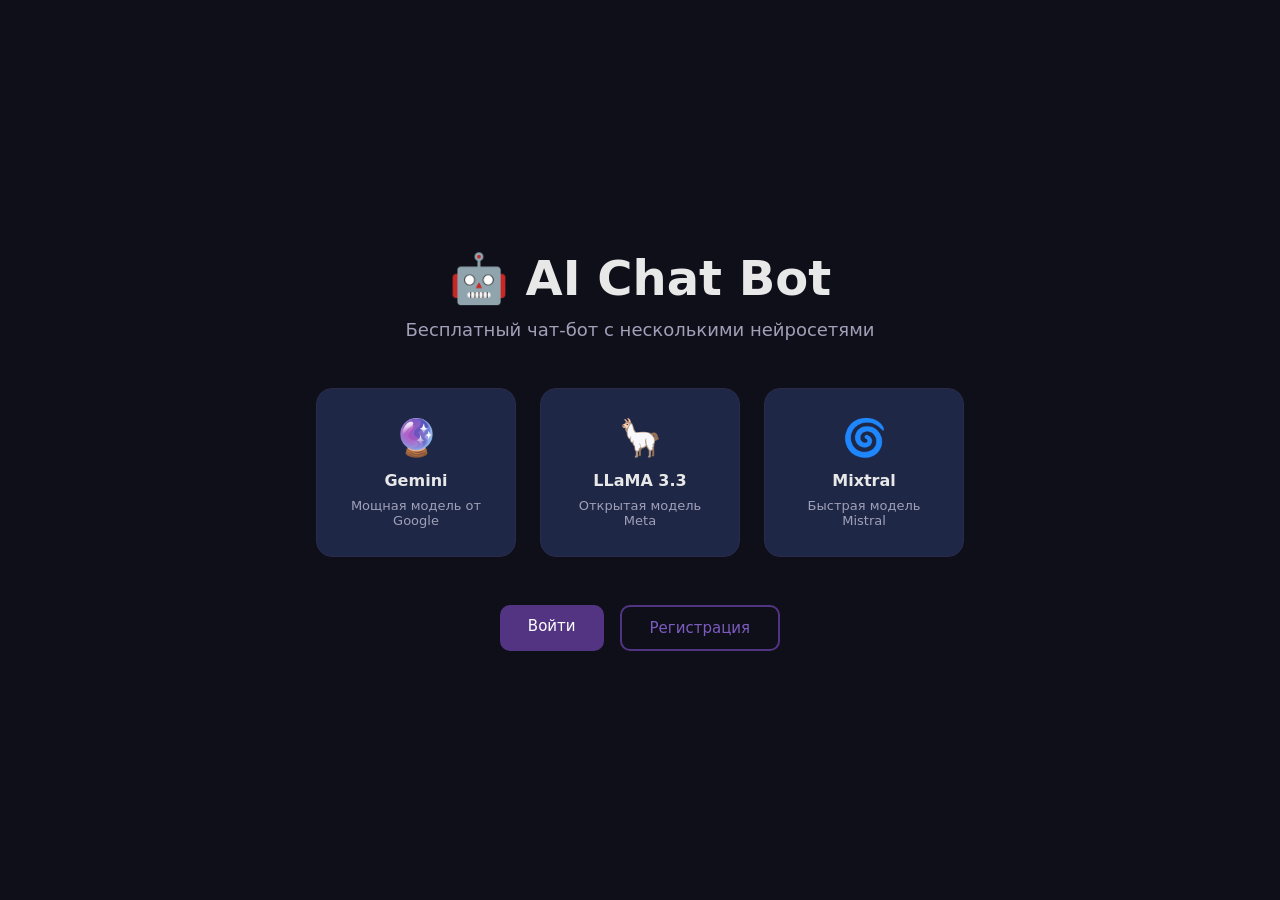
<file: templates/index.html>
<!DOCTYPE html>
<html lang="ru">
<head>
    <meta charset="UTF-8">
    <meta name="viewport" content="width=device-width, initial-scale=1.0">
    <title>AI Chat Bot</title>
    <link rel="stylesheet" href="/static/style.css">
</head>
<body class="landing">
    <div class="landing-container">
        <div class="landing-content">
            <h1>🤖 AI Chat Bot</h1>
            <p class="subtitle">
                Бесплатный чат-бот с несколькими нейросетями
            </p>
            <div class="features">
                <div class="feature">
                    <span class="feature-icon">🔮</span>
                    <h3>Gemini</h3>
                    <p>Мощная модель от Google</p>
                </div>
                <div class="feature">
                    <span class="feature-icon">🦙</span>
                    <h3>LLaMA 3.3</h3>
                    <p>Открытая модель Meta</p>
                </div>
                <div class="feature">
                    <span class="feature-icon">🌀</span>
                    <h3>Mixtral</h3>
                    <p>Быстрая модель Mistral</p>
                </div>
            </div>
            <div class="landing-buttons">
                <a href="/login" class="btn btn-primary">Войти</a>
                <a href="/register" class="btn btn-outline">Регистрация</a>
            </div>
        </div>
    </div>
</body>
</html>
</file>
<file: static/style.css>
* { margin: 0; padding: 0; box-sizing: border-box; }

:root {
    --bg-1: #0f0f1a;
    --bg-2: #1a1a2e;
    --bg-3: #16213e;
    --bg-card: #1e2746;
    --accent: #533483;
    --accent-h: #6a42a0;
    --accent-l: #7c5cbe;
    --text-1: #e8e8e8;
    --text-2: #a0a0b8;
    --text-m: #6b6b80;
    --ok: #4caf50;
    --err: #f44336;
    --border: #2a2a4a;
    --sidebar-w: 280px;
}

body {
    font-family: 'Segoe UI', system-ui, -apple-system, sans-serif;
    background: var(--bg-1);
    color: var(--text-1);
    min-height: 100vh;
}

/* ======= КНОПКИ ======= */
.btn {
    padding: 12px 28px;
    border: none;
    border-radius: 10px;
    font-size: 15px;
    cursor: pointer;
    text-decoration: none;
    transition: all 0.3s;
    display: inline-block;
    text-align: center;
}
.btn-primary { background: var(--accent); color: #fff; }
.btn-primary:hover { background: var(--accent-h); transform: translateY(-2px); }
.btn-outline {
    background: transparent;
    color: var(--accent-l);
    border: 2px solid var(--accent);
}
.btn-outline:hover { background: var(--accent); color: #fff; }
.btn-full { width: 100%; }
.btn-icon {
    background: none; border: none; color: var(--text-1);
    font-size: 20px; cursor: pointer; padding: 8px;
    border-radius: 8px; transition: background 0.2s;
}
.btn-icon:hover { background: var(--border); }

/* ======= ЛЕНДИНГ ======= */
.landing { display: flex; justify-content: center; align-items: center; }
.landing-container { text-align: center; padding: 40px 20px; }
.landing-content h1 { font-size: 48px; margin-bottom: 12px; }
.subtitle { color: var(--text-2); font-size: 18px; margin-bottom: 48px; }
.features {
    display: flex; gap: 24px; margin-bottom: 48px;
    flex-wrap: wrap; justify-content: center;
}
.feature {
    background: var(--bg-card); padding: 28px 24px;
    border-radius: 16px; width: 200px; border: 1px solid var(--border);
}
.feature-icon { font-size: 36px; }
.feature h3 { margin: 12px 0 8px; font-size: 16px; }
.feature p { color: var(--text-2); font-size: 13px; }
.landing-buttons { display: flex; gap: 16px; justify-content: center; }

/* ======= АВТОРИЗАЦИЯ ======= */
.auth-page { display: flex; justify-content: center; align-items: center; }
.auth-card {
    background: var(--bg-2); padding: 40px; border-radius: 16px;
    width: 400px; border: 1px solid var(--border);
}
.auth-card h2 { text-align: center; margin-bottom: 28px; font-size: 24px; }
.form-group { margin-bottom: 20px; }
.form-group label {
    display: block; margin-bottom: 6px;
    color: var(--text-2); font-size: 14px;
}
.form-group input {
    width: 100%; padding: 12px 14px;
    background: var(--bg-3); border: 1px solid var(--border);
    border-radius: 8px; color: var(--text-1);
    font-size: 15px; outline: none; transition: border 0.3s;
}
.form-group input:focus { border-color: var(--accent); }
.auth-link {
    text-align: center; margin-top: 16px;
    color: var(--text-2); font-size: 14px;
}
.auth-link a { color: var(--accent-l); text-decoration: none; }
.auth-link a:hover { text-decoration: underline; }
.alert {
    padding: 12px; border-radius: 8px;
    margin-bottom: 20px; font-size: 14px;
}
.alert.success { background: rgba(76,175,80,0.15); color: var(--ok); }
.alert.error { background: rgba(244,67,54,0.15); color: var(--err); }

/* ======= ЧАТ LAYOUT ======= */
.chat-page { overflow: hidden; }
.app-layout { display: flex; height: 100vh; }

/* Сайдбар */
.sidebar {
    width: var(--sidebar-w); background: var(--bg-2);
    display: flex; flex-direction: column;
    border-right: 1px solid var(--border);
    flex-shrink: 0;
}
.sidebar-header {
    display: flex; justify-content: space-between;
    align-items: center; padding: 16px;
    border-bottom: 1px solid var(--border);
}
.sidebar-header h3 { font-size: 16px; }
.sidebar-conversations {
    flex: 1; overflow-y: auto; padding: 8px;
}
.conv-item {
    display: flex; justify-content: space-between;
    align-items: center; padding: 10px 12px;
    border-radius: 8px; cursor: pointer;
    transition: background 0.2s; margin-bottom: 2px;
}
.conv-item:hover { background: var(--bg-3); }
.conv-item.active { background: var(--accent); }
.conv-title {
    font-size: 13px; overflow: hidden;
    text-overflow: ellipsis; white-space: nowrap; flex: 1;
}
.conv-delete {
    background: none; border: none; color: var(--text-m);
    cursor: pointer; font-size: 14px; opacity: 0;
    transition: opacity 0.2s; padding: 2px 6px;
}
.conv-item:hover .conv-delete { opacity: 1; }
.conv-delete:hover { color: var(--err); }
.sidebar-footer {
    padding: 12px 16px; border-top: 1px solid var(--border);
}
.user-info {
    display: flex; justify-content: space-between;
    align-items: center; font-size: 14px;
}
.btn-logout {
    color: var(--text-m); text-decoration: none; font-size: 13px;
}
.btn-logout:hover { color: var(--err); }

/* Overlay */
.sidebar-overlay {
    display: none; position: fixed; inset: 0;
    background: rgba(0,0,0,0.5); z-index: 99;
}

/* Основная область */
.chat-main {
    flex: 1; display: flex; flex-direction: column; min-width: 0;
}
.chat-topbar {
    display: flex; align-items: center;
    padding: 12px 16px; border-bottom: 1px solid var(--border);
    gap: 12px;
}
.sidebar-toggle { display: none; }
.model-selector {
    background: var(--bg-3); color: var(--text-1);
    border: 1px solid var(--border); border-radius: 8px;
    padding: 8px 12px; font-size: 14px; outline: none; cursor: pointer;
}
.model-selector option { background: var(--bg-2); }

/* Сообщения */
.chat-messages {
    flex: 1; overflow-y: auto; padding: 20px;
    display: flex; flex-direction: column; gap: 16px;
}
.welcome-message {
    text-align: center; margin: auto; padding: 40px 20px;
}
.welcome-message h2 { font-size: 28px; margin-bottom: 8px; }
.welcome-message p { color: var(--text-2); margin-bottom: 32px; }
.suggestions {
    display: flex; gap: 10px; flex-wrap: wrap; justify-content: center;
}
.suggestion {
    background: var(--bg-card); border: 1px solid var(--border);
    color: var(--text-1); padding: 10px 16px; border-radius: 10px;
    cursor: pointer; font-size: 13px; transition: all 0.2s;
}
.suggestion:hover { border-color: var(--accent); background: var(--bg-3); }

.message {
    max-width: 75%; padding: 14px 18px; border-radius: 16px;
    font-size: 15px; line-height: 1.6;
    white-space: pre-wrap; word-wrap: break-word;
}
.message.user {
    background: var(--accent); color: #fff;
    align-self: flex-end; border-bottom-right-radius: 4px;
}
.message.assistant {
    background: var(--bg-card); color: var(--text-1);
    align-self: flex-start; border-bottom-left-radius: 4px;
    border: 1px solid var(--border);
}
.message .model-tag {
    font-size: 11px; color: var(--text-m); margin-top: 8px;
}
.message.typing { color: var(--text-m); font-style: italic; }

/* Ввод */
.chat-input-area {
    padding: 12px 20px 16px; border-top: 1px solid var(--border);
}
.chat-input-wrapper {
    display: flex; background: var(--bg-2);
    border: 1px solid var(--border); border-radius: 12px;
    overflow: hidden; align-items: flex-end; transition: border 0.3s;
}
.chat-input-wrapper:focus-within { border-color: var(--accent); }
.chat-input-wrapper textarea {
    flex: 1; padding: 14px 16px; background: transparent;
    border: none; color: var(--text-1); font-size: 15px;
    outline: none; resize: none; max-height: 120px;
    font-family: inherit;
}
.chat-input-wrapper button {
    padding: 14px 18px; background: var(--accent); border: none;
    color: #fff; cursor: pointer; font-size: 18px;
    transition: background 0.2s;
}
.chat-input-wrapper button:hover { background: var(--accent-h); }
.chat-input-wrapper button:disabled { opacity: 0.4; cursor: not-allowed; }
.input-hint {
    text-align: center; font-size: 11px;
    color: var(--text-m); margin-top: 6px;
}

/* ======= АДАПТИВ ======= */
@media (max-width: 768px) {
    .sidebar {
        position: fixed; left: 0; top: 0;
        height: 100%; z-index: 100;
        transform: translateX(-100%);
        transition: transform 0.3s;
    }
    .sidebar.open { transform: translateX(0); }
    .sidebar.open ~ .sidebar-overlay { display: block; }
    .sidebar-toggle { display: block; }
    .message { max-width: 90%; }
    .features { flex-direction: column; align-items: center; }
    .auth-card { width: 90%; padding: 24px; }
    .landing-content h1 { font-size: 32px; }
}
</file>
